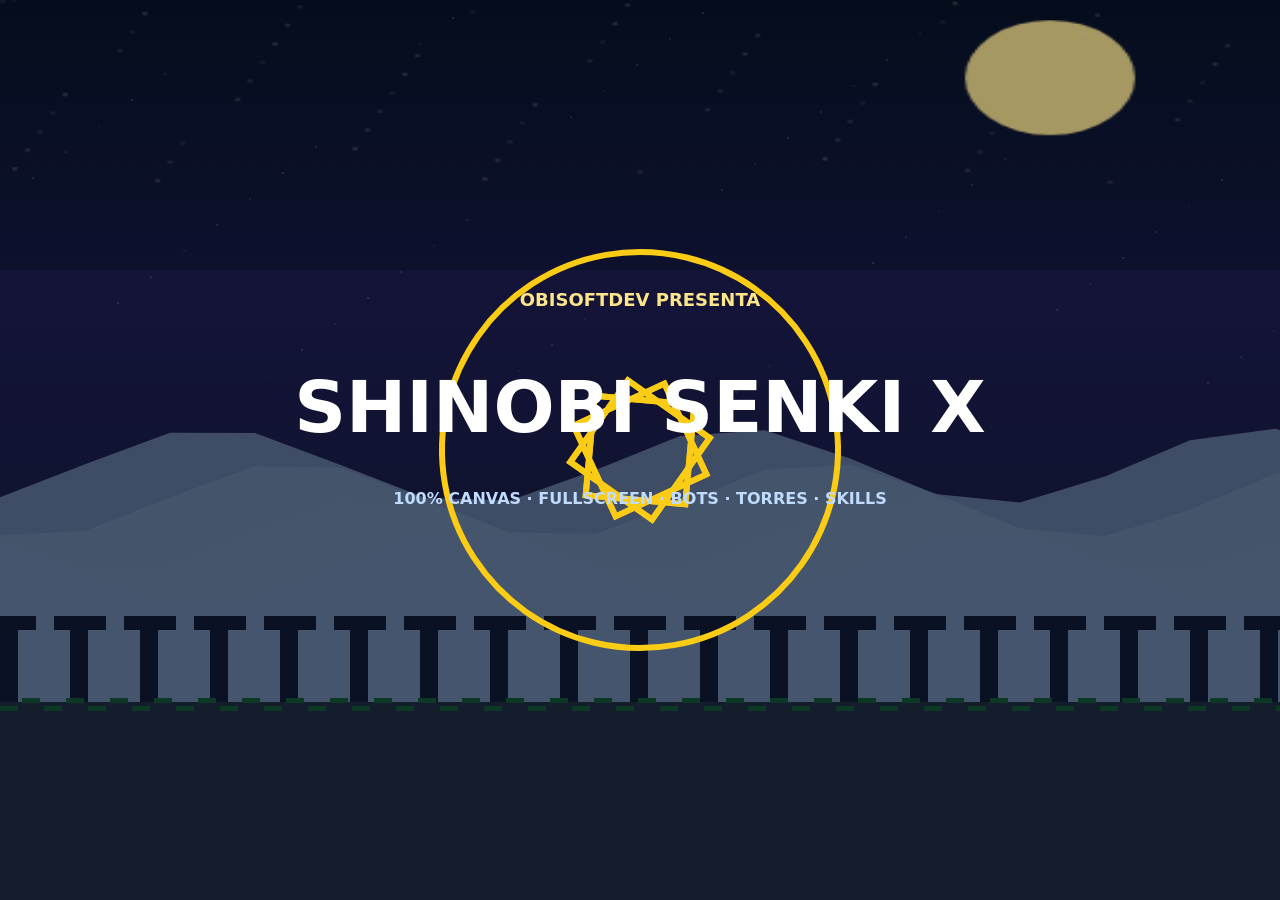
<file: index.html>
<!doctype html>
<html lang="es">
<head>
  <meta charset="utf-8" />
  <meta name="viewport" content="width=device-width, initial-scale=1, viewport-fit=cover, user-scalable=no" />
  <meta name="mobile-web-app-capable" content="yes" />
  <meta name="apple-mobile-web-app-capable" content="yes" />
  <title>Obisoftdev Shinobi Senki X</title>
  <link rel="stylesheet" href="styles.css" />
</head>
<body>
  <canvas id="game" aria-label="Shinobi Senki X canvas fullscreen" role="application"></canvas>
  <script type="module" src="scripts/game.js"></script>
</body>
</html>
</file>
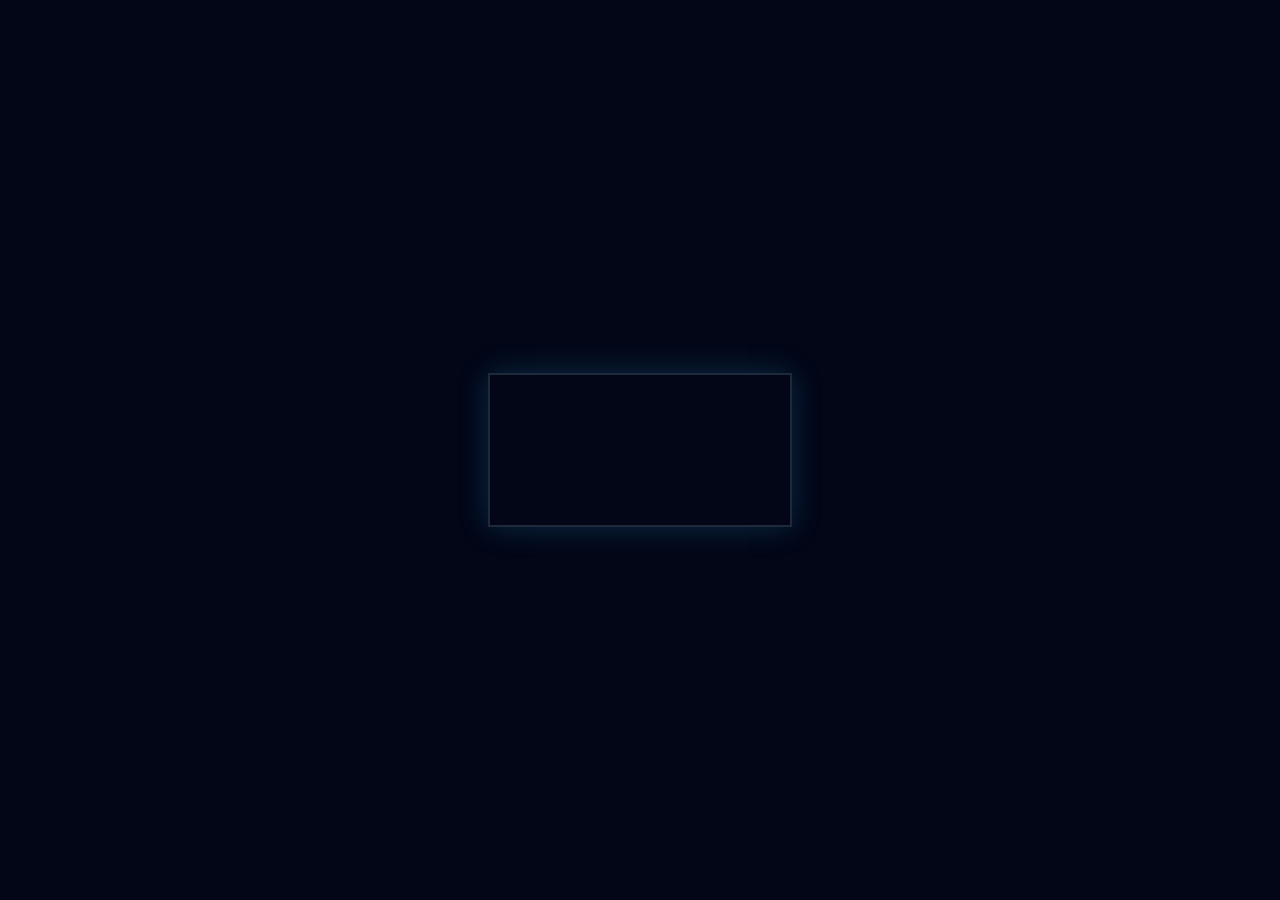
<file: examples/index.html>
<!doctype html>
<html lang="es">
  <head>
    <meta charset="UTF-8" />
    <meta name="viewport" content="width=device-width, initial-scale=1.0" />
    <title>Nova2D Engine Demo</title>
    <style>
      html, body {
        margin: 0;
        width: 100%;
        height: 100%;
        background: #020617;
        overflow: hidden;
      }

      #game {
        display: block;
        margin: 0 auto;
        image-rendering: pixelated;
        border: 2px solid #1e293b;
        box-shadow: 0 0 30px rgba(56, 189, 248, 0.2);
      }

      .container {
        display: flex;
        justify-content: center;
        align-items: center;
        width: 100%;
        height: 100%;
      }
    </style>
  </head>
  <body>
    <div class="container">
      <canvas id="game"></canvas>
    </div>
    <script src="../src/engine2d.global.js"></script>
    <script src="./main.js"></script>
  </body>
</html>
</file>
<file: styles.css>
html,body{margin:0;width:100%;height:100%;overflow:hidden;background:#020617}#game{position:fixed;inset:0;width:100vw;height:100vh;display:block;background:#020617;touch-action:none;user-select:none;-webkit-user-select:none;-webkit-tap-highlight-color:transparent}
</file>
